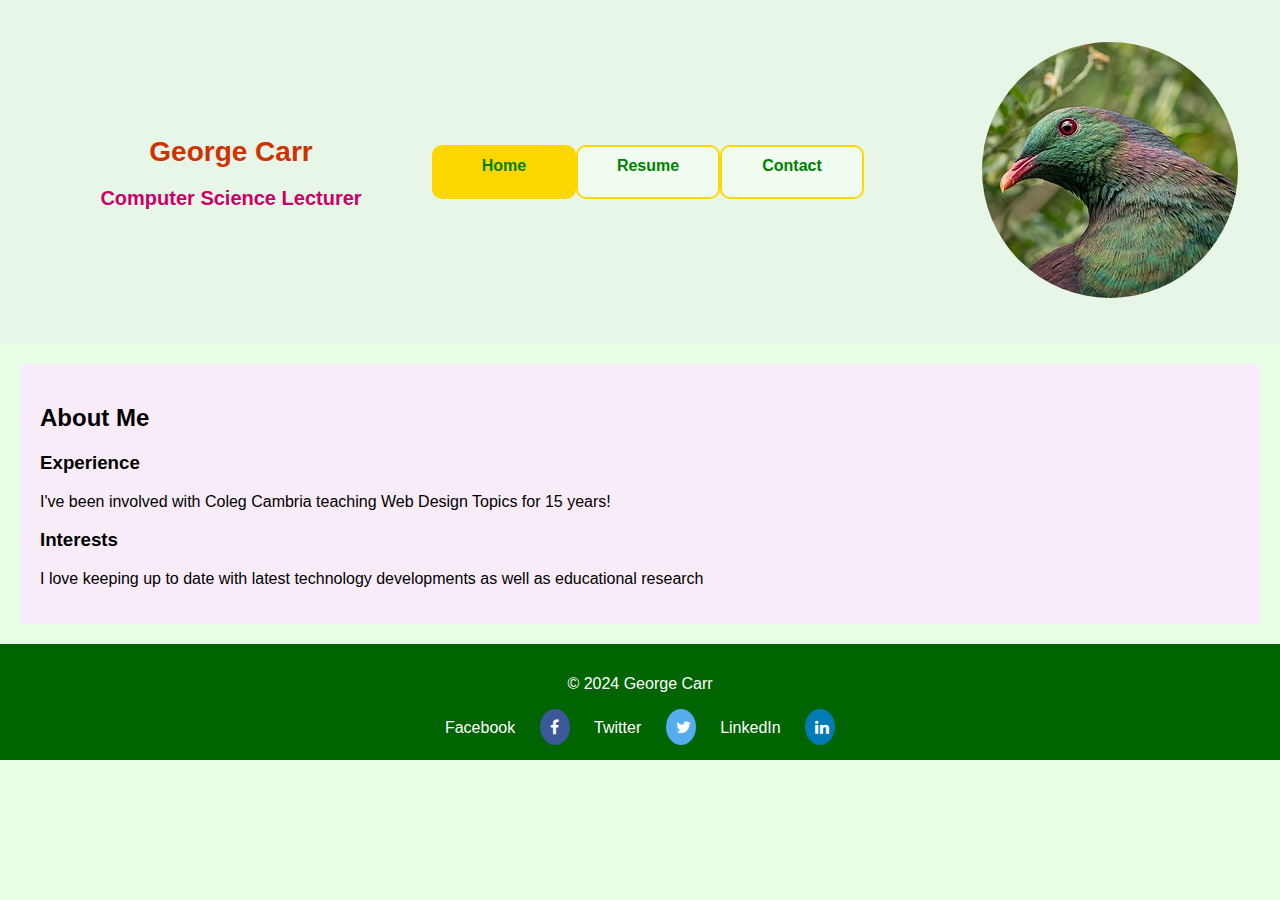
<file: index.html>
<!DOCTYPE html> <!-- Declares the document as an HTML5 document -->
<html lang="en"> <!-- Sets the language of the document to English -->
<head>
    <meta charset="UTF-8"> <!-- Defines the character encoding as UTF-8 -->
    <meta name="viewport" content="width=device-width, initial-scale=1.0"> <!-- Ensures proper responsive scaling on mobile devices -->
    <title>Resume Website</title> <!-- Sets the title of the webpage -->
    
    <!-- Link to external CSS stylesheet -->
    <link rel="stylesheet" href="WebsiteResources/styles/styles.css">
    
    <!-- Add icon library for social media icons -->
    <link rel="stylesheet" href="https://cdnjs.cloudflare.com/ajax/libs/font-awesome/4.7.0/css/font-awesome.min.css">
</head>
<body>

    <!-- Header section containing name, job title, navigation, and profile picture -->
    <header>
        <div class="logo-section">
            <h1>George Carr</h1> <!-- Displays the name -->
            <h2>Computer Science Lecturer</h2> <!-- Displays the job title -->
        </div>

        <!-- Navigation menu -->
        <nav class="navigation">
            <a href="index.html" id="current">Home</a> <!-- Link to Home page -->
            <a href="Resume.html">Resume</a> <!-- Link to Resume page (current page) -->
            <a href="Contact.html">Contact</a> <!-- Link to Contact page -->
        </nav>

        <!-- Profile picture section -->
        <div class="picture-section">
            <img src="WebsiteResources/images/PigeonProfile2.jpg" alt="A Beautiful Green pigeon">
        </div>
    </header>

    <!-- Main content section -->
    <main id="home">
        <section class="content-full">
            <h2>About Me</h2> <!-- Section title -->
            
            <h3>Experience</h3> <!-- Subheading for experience -->
            <p>I've been involved with Coleg Cambria teaching Web Design Topics for 15 years!</p> <!-- Experience details -->

            <h3>Interests</h3> <!-- Subheading for interests -->
            <p>I love keeping up to date with latest technology developments as well as educational research</p> <!-- Interests details -->
        </section>
    </main>

    <!-- Footer section -->
    <footer>
        <p>&copy; 2024 George Carr</p> <!-- Copyright information -->

        <!-- Social media links -->
        <!-- All 'fa' classes are based on W3C tutorial linked in the stylesheet -->
        <div class="social-media">
            <a href="#">Facebook</a>
            <a href="#" class="fa fa-facebook"></a> <!-- Facebook icon -->
            
            <a href="#">Twitter</a>
            <a href="#" class="fa fa-twitter"></a> <!-- Twitter icon -->
            
            <a href="#">LinkedIn</a>
            <a href="#" class="fa fa-linkedin"></a> <!-- LinkedIn icon -->
        </div>
    </footer>

</body>
</html>
</file>
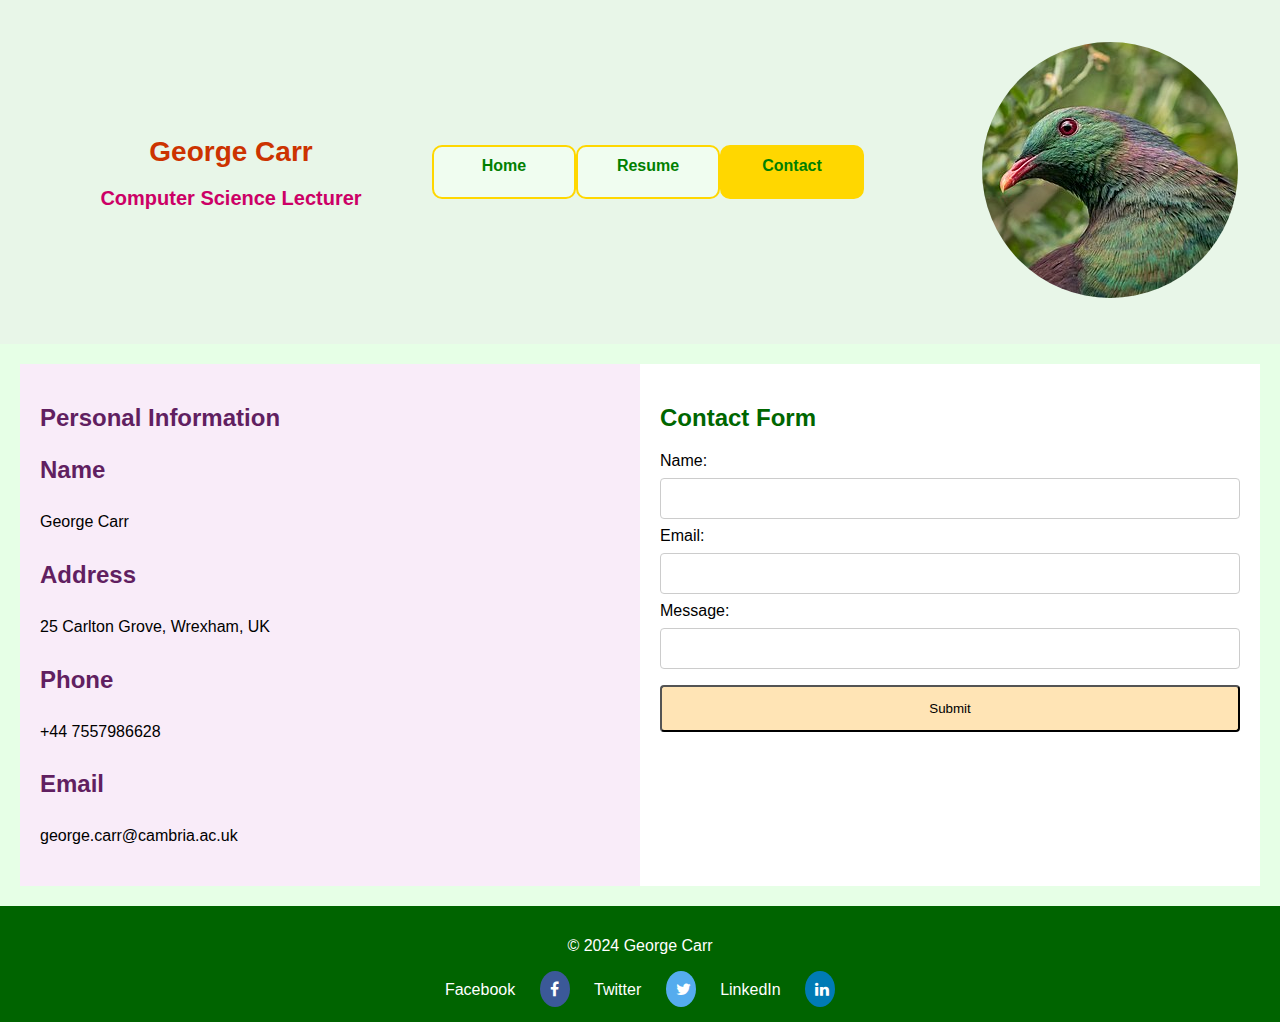
<file: Contact.html>
<!DOCTYPE html> <!-- Declares the document as an HTML5 document -->
<html lang="en"> <!-- Sets the language of the document to English -->
<head>
    <meta charset="UTF-8"> <!-- Defines the character encoding as UTF-8 -->
    <meta name="viewport" content="width=device-width, initial-scale=1.0"> <!-- Ensures proper responsive scaling on mobile devices -->
    <title>Resume Website</title> <!-- Sets the title of the webpage -->
    
    <!-- Link to external CSS stylesheet -->
    <link rel="stylesheet" href="WebsiteResources/styles/styles.css">
    
    <!-- Add icon library for social media icons -->
    <link rel="stylesheet" href="https://cdnjs.cloudflare.com/ajax/libs/font-awesome/4.7.0/css/font-awesome.min.css">
</head>
<body>

    <!-- Header section containing name, job title, navigation, and profile picture -->
    <header>
        <div class="logo-section">
            <h1>George Carr</h1> <!-- Displays the name -->
            <h2>Computer Science Lecturer</h2> <!-- Displays the job title -->
        </div>

        <!-- Navigation menu -->
        <nav class="navigation">
            <a href="index.html">Home</a> <!-- Link to Home page -->
            <a href="Resume.html">Resume</a> <!-- Link to Resume page (current page) -->
            <a href="Contact.html" id="current">Contact</a> <!-- Link to Contact page -->
        </nav>

        <!-- Profile picture section -->
        <div class="picture-section">
            <img src="WebsiteResources/images/PigeonProfile2.jpg" alt="A Beautiful Green pigeon">
        </div>
    </header>

    <!-- Main content section -->
    <main id="contact">

        <!-- Left section containing personal contact details -->
        <section class="content-left">
            <h2>Personal Information</h2> <!-- Section title -->

            <h3>Name</h3> 
            <p>George Carr</p> <!-- Displays name -->

            <h3>Address</h3>
            <p>25 Carlton Grove, Wrexham, UK</p> <!-- Displays address -->

            <h3>Phone</h3>
            <p>+44 7557986628</p> <!-- Displays phone number -->

            <h3>Email</h3>
            <p>george.carr@cambria.ac.uk</p> <!-- Displays email -->
        </section>

        <!-- Right section containing contact form -->
        <section class="content-right">
            <!-- Contact form section -->
            <div class="contact-form">
                <h2 class="heading">Contact Form</h2> <!-- Form title -->

                <!-- Contact form for user input -->
                <form id="contact-form" action="mailto:george.carr@cambria.ac.uk" method="POST">
                    <label for="name">Name:</label> <!-- Label for name input -->
                    <input type="text" id="name" name="name" required><br> <!-- Input field for name -->

                    <label for="email">Email:</label> <!-- Label for email input -->
                    <input type="text" id="email" name="email" required><br> <!-- Input field for email -->

                    <label for="message">Message:</label> <!-- Label for message input -->
                    <input type="text" id="message" name="message" required><br> <!-- Input field for message -->

                    <input type="submit" value="Submit"> <!-- Submit button -->
                </form>
            </div>
        </section>

    </main>

    <!-- Footer section -->
    <footer>
        <p>&copy; 2024 George Carr</p> <!-- Copyright information -->

        <!-- Social media links -->
        <!-- All 'fa' classes are based on W3C tutorial linked in the stylesheet -->
        <div class="social-media">
            <a href="#">Facebook</a>
            <a href="#" class="fa fa-facebook"></a> <!-- Facebook icon -->
            
            <a href="#">Twitter</a>
            <a href="#" class="fa fa-twitter"></a> <!-- Twitter icon -->
            
            <a href="#">LinkedIn</a>
            <a href="#" class="fa fa-linkedin"></a> <!-- LinkedIn icon -->
        </div>
    </footer>

</body>
</html>
</file>
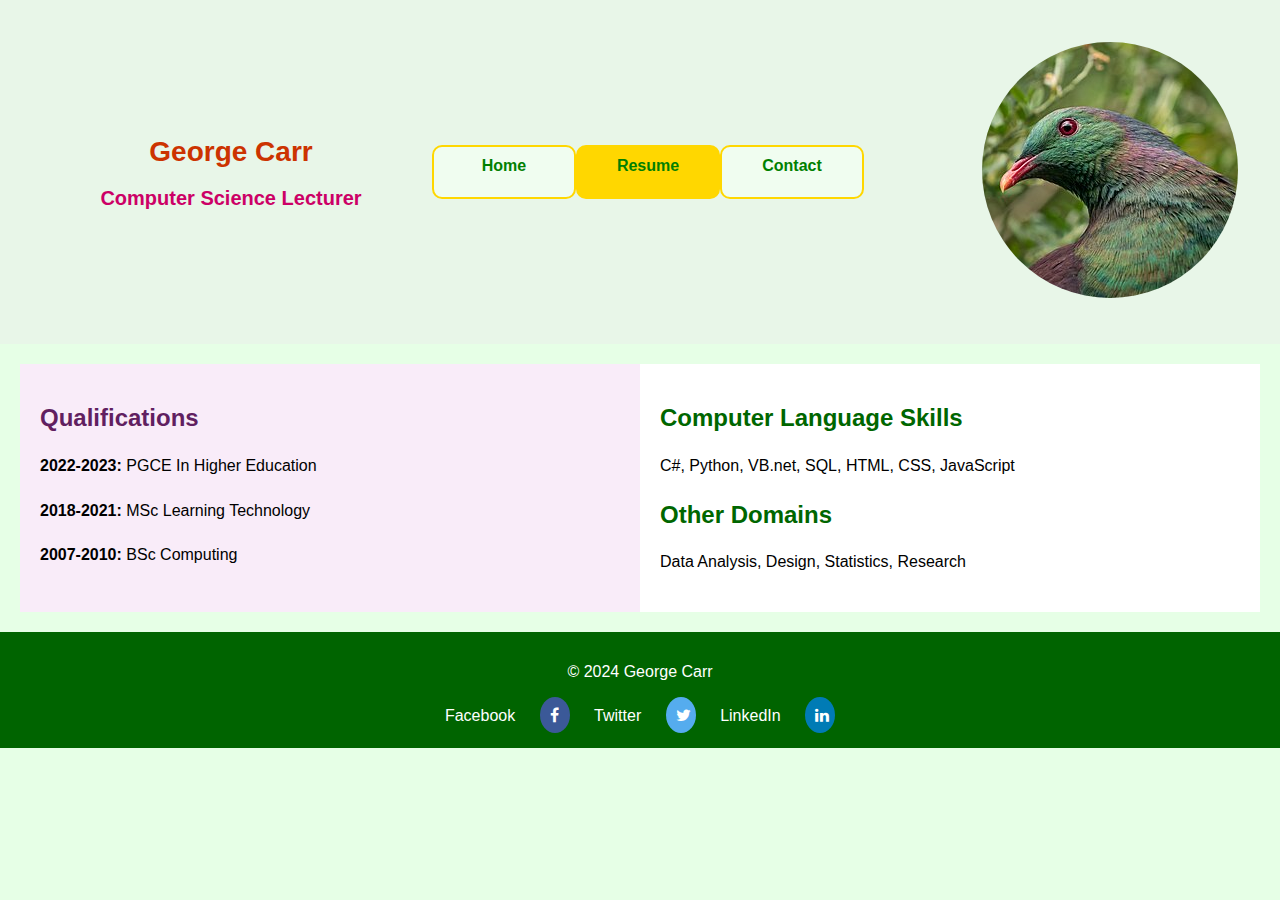
<file: Resume.html>
<!DOCTYPE html> <!-- Declares this document as an HTML5 document -->
<html lang="en"> <!-- Sets the language of the document to English -->
<head>
    <meta charset="UTF-8"> <!-- Defines character encoding as UTF-8 -->
    <meta name="viewport" content="width=device-width, initial-scale=1.0"> <!-- Ensures responsiveness on mobile devices -->
    <title>Resume Website</title> <!-- Sets the title of the webpage -->

    <!-- Link to external CSS stylesheet -->
    <link rel="stylesheet" href="WebsiteResources/styles/styles.css">

    <!-- Add FontAwesome icon library for social media icons -->
    <link rel="stylesheet" href="https://cdnjs.cloudflare.com/ajax/libs/font-awesome/4.7.0/css/font-awesome.min.css">
</head>
<body>

    <!-- Header section containing name, job title, navigation menu, and profile picture -->
    <header>
        <div class="logo-section">
            <h1>George Carr</h1> <!-- Displays the name -->
            <h2>Computer Science Lecturer</h2> <!-- Displays the job title -->
        </div>

        <!-- Navigation menu -->
        <nav class="navigation">
            <a href="index.html">Home</a> <!-- Link to Home page -->
            <a href="Resume.html" id="current">Resume</a> <!-- Link to Resume page (current page) -->
            <a href="Contact.html">Contact</a> <!-- Link to Contact page -->
        </nav>

        <!-- Profile picture section -->
        <div class="picture-section">
            <img src="WebsiteResources/images/PigeonProfile2.jpg" alt="A Beautiful Green pigeon"> <!-- Profile image -->
        </div>
    </header>

    <!-- Main content section -->
    <main id="home">

        <!-- Left section containing academic qualifications -->
        <section class="content-left">
            <h2>Qualifications</h2> <!-- Section title -->

            <p><strong>2022-2023:</strong> PGCE In Higher Education</p> <!-- Recent qualification -->
            <p><strong>2018-2021:</strong> MSc Learning Technology</p> <!-- Master's degree -->
            <p><strong>2007-2010:</strong> BSc Computing</p> <!-- Bachelor's degree -->
        </section>

        <!-- Right section containing programming and other skills -->
        <section class="content-right">
            <h2>Computer Language Skills</h2> <!-- Section title -->
            <p>C#, Python, VB.net, SQL, HTML, CSS, JavaScript</p> <!-- List of programming languages -->

            <h2>Other Domains</h2> <!-- Additional skills -->
            <p>Data Analysis, Design, Statistics, Research</p> <!-- Relevant expertise -->
        </section>
    </main>

    <!-- Footer section -->
    <footer>
        <p>&copy; 2024 George Carr</p> <!-- Copyright information -->

        <!-- Social media links -->
        <!-- All 'fa' classes are based on W3C tutorial linked in the stylesheet -->
        <div class="social-media">
            <a href="#">Facebook</a>
            <a href="#" class="fa fa-facebook"></a> <!-- Facebook icon -->

            <a href="#">Twitter</a>
            <a href="#" class="fa fa-twitter"></a> <!-- Twitter icon -->

            <a href="#">LinkedIn</a>
            <a href="#" class="fa fa-linkedin"></a> <!-- LinkedIn icon -->
        </div>
    </footer>

</body>
</file>
<file: WebsiteResources/styles/styles.css>
/* Base styles for the body element */
body {
  font-family: Tahoma, Verdana, sans-serif; /* Sets a clean, sans-serif font */
  margin: 0; /* Removes all gaps around the body */
  padding: 0;
  background-color: #e6ffe6; /* Light green background color */
}

/* Header styles */
header {
  display: flex; /* Enables flexbox layout */
  flex-wrap: wrap; /* Allows elements to wrap on smaller screens */
  align-items: center; /* Centers items vertically */
  justify-content: space-between; /* Distributes elements evenly */
  padding: 40px; /* Adds spacing inside the header */
  background-color: #e8f6e8; /* Light greenish background */
}

/* Logo section inside the header */
.logo-section {
  flex: 1; /* Allows flexible growth */
  text-align: center; /* Center aligns text */
  padding: 10px;
}

.logo-section h1 {
  font-size: 28px; /* Increases heading size */
  color: #cc3300; /* Dark reddish color */
}

.logo-section h2 {
  font-size: 20px;
  color: #cc0066; /* Dark pinkish color */
}

/* Navigation bar styles */
.navigation {
  flex: 1; /* Makes navigation flexible */
  display: flex;
  justify-content: space-around; /* Evenly distributes links */
  padding: 10px;
}

.navigation a {
  text-decoration: none; /* Removes underline from links */
  text-align: center;
  padding: 10px 20px;
  color: #008000; /* Green text color */
  width: 100px; 
  height: 30px;
  background-color: #f0fdf0; /* Light green background */
  border: 2px solid #ffd700; /* Gold border */
  border-radius: 10px; /* Rounds edges */
  font-weight: bold;
  transition: 0.3s ease; /* Smooth transition effect */
}

/* Hover effect for navigation links */
.navigation a:hover {
  color: #004d00; /* Darker green */
  background-color: #ffe4b5; /* Light yellow background */
  box-shadow: 0 4px 8px rgba(0, 0, 0, 0.2); /* Adds shadow effect */
}

/* Highlights the current page link */
#current {
  background-color: #ffd700; /* Gold background */
}

/* Profile picture section */
.picture-section {
  flex: 1;
  text-align: right; /* Aligns image to the right */
  padding: 2px;
}

.picture-section img {
  max-width: 100%; /* Makes image responsive */
  height: auto;
  border-radius: 50%; /* Makes it circular */
}

/* Content sections */
main {
  display: flex;
  flex-wrap: wrap;
  padding: 20px;
}

.content-left, .content-right {
  flex: 1;
  padding: 20px;
}

.content-left {
  background-color: #f9ecf9; /* Light pinkish background */
}

.content-left h2, .content-left h3 {
  font-size: 24px;
  color: #611f61; /* Dark purple */
  font-weight: 800;
}

.content-left p {
  font-size: 1rem;
  margin-bottom: 15px;
  line-height: 1.8;
  color: #000000;
}

.content-right {
  background-color: #ffffff; /* White background */
}

.content-right h2, .content-right h3 {
  font-size: 24px;
  color: #006600; /* Dark green */
  font-weight: 800;
}

.content-right p {
  font-size: 1rem;
  margin-bottom: 15px;
  line-height: 1.8;
  color: #000000;
}

/* Full-width content section */
.content-full {
  background-color: #f9ecf9;
  display: block;
  width: 100%;
  padding: 20px;
}

/* Input fields styling */
input[type=text], select {
  width: 100%; /* Full width */
  padding: 12px 20px;
  margin: 8px 0;
  border: 1px solid #ccc;
  border-radius: 4px;
  box-sizing: border-box; /* Ensures padding doesn't affect width */
}

/* Submit button styling */
input[type=submit] {
  width: 100%;
  background-color: #ffe4b5;
  color: black;
  padding: 14px 20px;
  margin: 8px 0;
  border-radius: 4px;
  cursor: pointer;
}

/* Hover effect for submit button */
input[type=submit]:hover {
  background-color: #DAA520; /* Golden yellow */
}

/* Footer styles */
footer {
  text-align: center;
  padding: 15px;
  background-color: #006400; /* Dark green */
  color: white;
}

/* Social media link styles */
footer .social-media a {
  color: white;
  margin: 0 10px;
  text-decoration: none;
}

footer .social-media a:hover {
  color: #ffd700; /* Gold on hover */
}

/* Social media icons (adapted from W3C tutorial) */
.fa {
  padding: 10px;
  font-size: 40px;
  width: 10px;
  text-align: center;
  text-decoration: none;
  margin: 5px 2px;
  border-radius: 50%;
}

.fa:hover {
  opacity: 0.7;
}

/* Specific styles for social media icons */
.fa-facebook {
  background: #3B5998;
  color: white;
}

.fa-twitter {
  background: #55ACEE;
  color: white;
}

.fa-linkedin {
  background: #007bb5;
  color: white;
}

/* Responsive design for smaller screens */
@media (max-width: 768px) {
  header {
      flex-direction: column;
  }

  .navigation {
      flex-direction: column;
      text-align: center;
  }

  main {
      flex-direction: column;
  }
}
</file>
